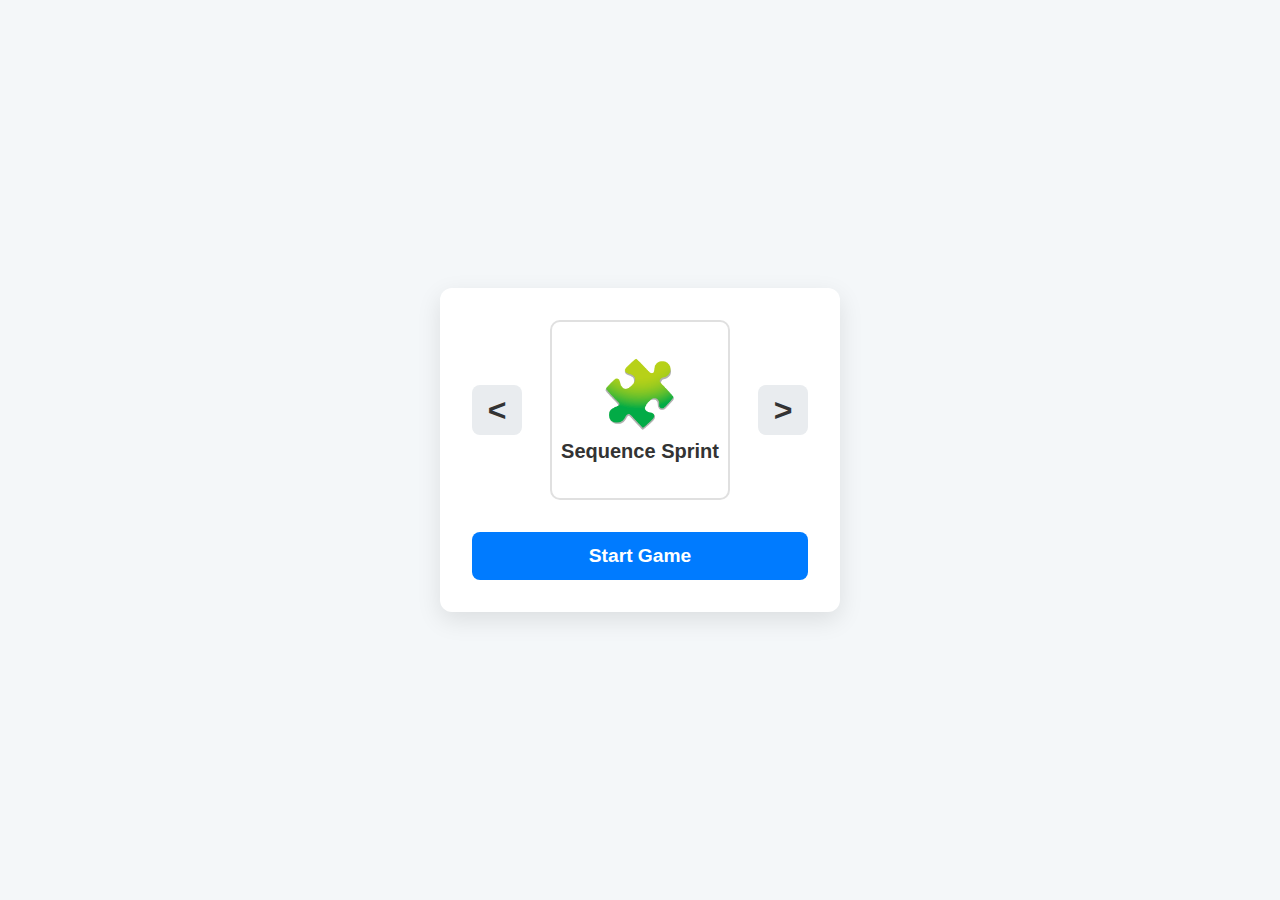
<file: index.html>
<!DOCTYPE html>
<html lang="en">
<head>
    <meta charset="UTF-8">
    <meta name="viewport" content="width=device-width, initial-scale=1.0">
    <title>Game Menu</title>
    <link rel="stylesheet" href="style.css">
</head>
<body>

    <main class="game-menu-container">
        <section class="game-selector">
            <button id="prev-btn" class="nav-btn" aria-label="Previous Game">&lt;</button>

            <div class="game-display">
                <div id="game-icon" aria-hidden="true"></div>
                <h2 id="game-name"></h2>
            </div>

            <button id="next-btn" class="nav-btn" aria-label="Next Game">&gt;</button>
        </section>

        <button id="start-btn">Start Game</button>
    </main>

    <script src="script.js" defer></script>
</body>
</html>
</file>
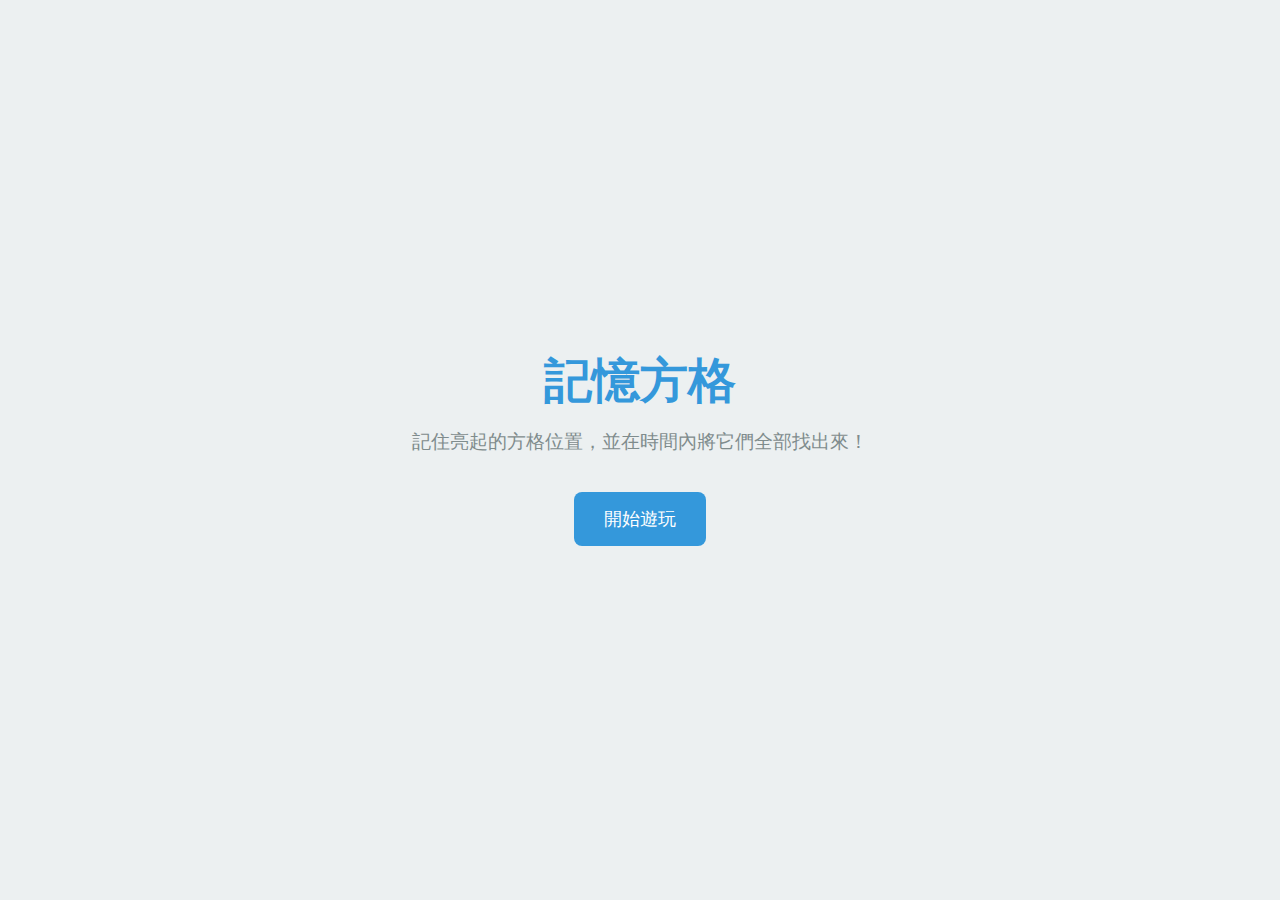
<file: games/memory_grids/index.html>
<!DOCTYPE html>
<html lang="zh-Hant">
<head>
    <meta charset="UTF-8">
    <meta name="viewport" content="width=device-width, initial-scale=1.0">
    <title>記憶方格 (Memory Grid)</title>
    <link rel="stylesheet" href="style.css">
</head>
<body>

    <div id="start-page" class="page active">
        <div class="container">
            <h1 class="title">記憶方格</h1>
            <p class="description">記住亮起的方格位置，並在時間內將它們全部找出來！</p>
            <button id="start-btn" class="btn">開始遊玩</button>
            <button id="mainpage-btn-1" class="btn btn-secondary">返回主頁面</button>
        </div>
    </div>

    <div id="game-page" class="page">
        <div class="game-header">
            <div class="stat">
                <span class="stat-label">關卡</span>
                <span id="level" class="stat-value">1</span>
            </div>
            <div class="stat">
                <span class="stat-label">分數</span>
                <span id="score" class="stat-value">0</span>
            </div>
            <div class="stat">
                <span class="stat-label">時間</span>
                <span id="time" class="stat-value">01:00</span>
            </div>
        </div>
        <div id="grid-container" class="grid-container">
            </div>
        <div class="game-footer">
            <p id="hint" class="hint">準備開始...</p>
        </div>
    </div>

    <div id="end-page" class="page">
        <div class="container">
            <h1 class="title">記憶方格</h1>
            <h2 class="subtitle">遊戲結束</h2>
            <p class="final-score-text">您的最終分數為</p>
            <p id="final-score" class="final-score-value">0</p>
            <button id="restart-btn" class="btn">再玩一次</button>
            <button  id="mainpage-btn-2" class="btn btn-secondary">返回主頁面</button>
        </div>
    </div>

    <script src="script.js"></script>
</body>
</html>
</file>
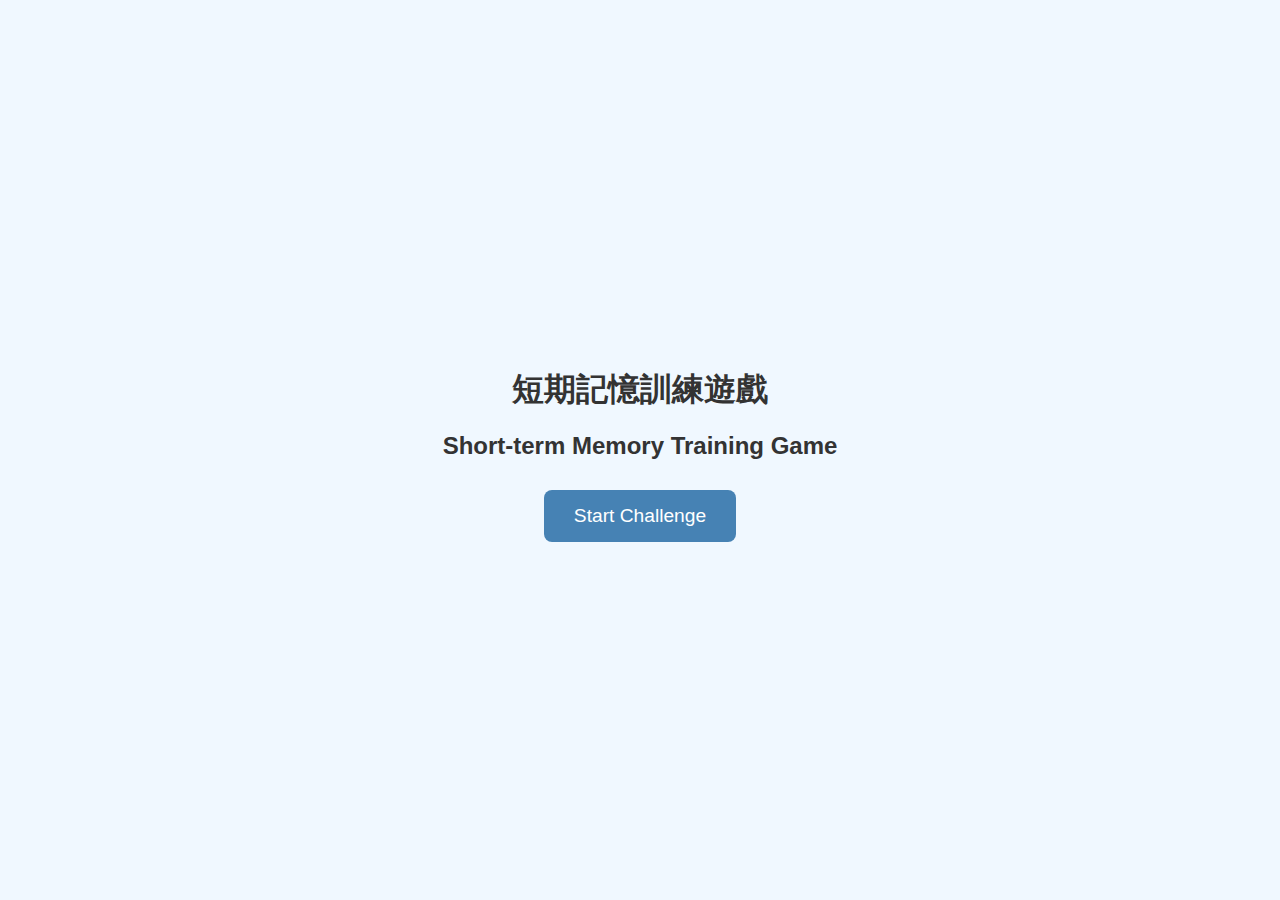
<file: games/sequence_sprint/index.html>
<!DOCTYPE html>
<html lang="en">
<head>
    <meta charset="UTF-8">
    <meta name="viewport" content="width=device-width, initial-scale=1.0">
    <title>Short-term Memory Training Game</title>
    <link rel="stylesheet" href="style.css">
</head>
<body>
    <div class="game-container">
        <div id="start-screen" class="screen active">
            <h1>短期記憶訓練遊戲</h1>
            <h2>Short-term Memory Training Game</h2>
            <button id="start-btn" class="btn">Start Challenge</button>
            <button id="mainpage-btn-1" class="btn">Back to Main Page</button>
        </div>
        <div id="game-screen" class="screen">
            <header class="game-header">
                <div class="info-box">
                    <span>Level</span>
                    <span id="level-display">1</span>
                </div>
                <div class="info-box">
                    <span>Score</span>
                    <span id="score-display">0</span>
                </div>
                <div class="info-box">
                    <span>Time</span>
                    <span id="timer-display">01:00</span>
                </div>
            </header>
            <div id="game-grid"></div>
            <div id="message-area"></div>
        </div>
        <div id="end-screen" class="screen">
            <h1>Game Over</h1>
            <p>Your Final Score:</p>
            <h2 id="final-score">0</h2>
            <button id="restart-btn" class="btn">Play Again</button>
            <button id="mainpage-btn-2" class="btn">Back to Main Page</button>
        </div>
        
    </div>

    <script src="script.js"></script>
</body>
</html>
</file>
<file: games/memory_grids/style.css>
/* style.css */

/* --- 基本設定與變數 --- */
:root {
    --primary-color: #3498db;  /* 主題藍色 */
    --success-color: #2ecc71;  /* 成功綠色 */
    --error-color: #e74c3c;    /* 錯誤紅色 */
    --light-color: #ecf0f1;    /* 淺色背景 */
    --dark-color: #2c3e50;     /* 深色文字 */
    --grid-bg: #bdc3c7;       /* 方格預設背景 */
    --grid-gap: 8px;
    font-family: 'Helvetica Neue', Arial, '蘋方-繁', 'Microsoft JhengHei', sans-serif;
}

* {
    box-sizing: border-box;
    margin: 0;
    padding: 0;
}

body {
    display: flex;
    justify-content: center;
    align-items: center;
    min-height: 100vh;
    background-color: var(--light-color);
    color: var(--dark-color);
}

/* --- 頁面佈局與切換 --- */
.page {
    display: none; /* 預設隱藏所有頁面 */
    width: 100%;
    max-width: 600px;
    padding: 20px;
    flex-direction: column;
    align-items: center;
    text-align: center;
}

.page.active {
    display: flex; /* 只顯示有 active class 的頁面 */
}

.container {
    width: 100%;
}

/* --- 通用元件 --- */
.title {
    font-size: 3rem;
    color: var(--primary-color);
    margin-bottom: 1rem;
}

.description, .subtitle {
    font-size: 1.2rem;
    margin-bottom: 2rem;
    color: #7f8c8d;
}

.btn {
    background-color: var(--primary-color);
    color: white;
    border: none;
    padding: 15px 30px;
    font-size: 1.1rem;
    border-radius: 8px;
    cursor: pointer;
    transition: background-color 0.3s ease, transform 0.1s ease;
    margin: 5px;
}

.btn:hover {
    background-color: #2980b9;
}

.btn:active {
    transform: translateY(2px);
}

.btn-secondary {
    background-color: transparent;
    color: var(--dark-color);
    border: 2px solid var(--grid-bg);
}

.btn-secondary:hover {
    background-color: var(--grid-bg);
}

/* --- 遊玩頁面 spezifische Stile --- */
.game-header {
    display: flex;
    justify-content: space-between;
    width: 100%;
    padding: 0 10px;
    margin-bottom: 20px;
}

.stat {
    background-color: white;
    padding: 10px 20px;
    border-radius: 8px;
    flex-grow: 1;
    margin: 0 5px;
}

.stat-label {
    display: block;
    font-size: 0.8rem;
    color: #7f8c8d;
}

.stat-value {
    font-size: 1.5rem;
    font-weight: bold;
}

.game-footer {
    margin-top: 20px;
    font-size: 1.2rem;
    font-weight: bold;
}

/* --- 方格陣列 --- */
.grid-container {
    display: grid;
    gap: var(--grid-gap);
    width: 100%;
    /* JavaScript 會設定 grid-template-columns */
}

.grid-cell {
    width: 100%;
    aspect-ratio: 1 / 1; /* 保持方塊為正方形 */
    background-color: var(--grid-bg);
    border-radius: 6px;
    transition: background-color 0.2s ease, transform 0.2s ease;
}

/* 方格狀態 */
.grid-cell.clickable {
    cursor: pointer;
}

.grid-cell.clickable:hover {
    transform: scale(1.05);
}

.grid-cell.highlight {
    background-color: var(--primary-color);
}

.grid-cell.correct {
    background-color: var(--success-color);
    transform: scale(0.9);
}

.grid-cell.incorrect {
    background-color: var(--error-color);
    animation: shake 0.5s;
}

@keyframes shake {
    0%, 100% { transform: translateX(0); }
    25% { transform: translateX(-5px); }
    75% { transform: translateX(5px); }
}


/* --- 結束頁面 --- */
.final-score-text {
    font-size: 1.2rem;
    margin-top: 2rem;
}

.final-score-value {
    font-size: 4rem;
    font-weight: bold;
    color: var(--primary-color);
    margin-bottom: 2rem;
}


/* --- 響應式設計 --- */
@media (max-width: 480px) {
    .title {
        font-size: 2.5rem;
    }
    .description, .subtitle {
        font-size: 1rem;
    }
    .stat-value {
        font-size: 1.2rem;
    }
    .stat {
        padding: 8px 10px;
    }
    :root {
        --grid-gap: 5px;
    }
}
</file>
<file: games/sequence_sprint/style.css>
:root {
    --primary-bg: #f0f8ff; /* Alice Blue */
    --grid-bg: #dcedff;
    --cell-bg: #ffffff;
    --cell-border: #b0c4de; /* Light Steel Blue */
    --highlight-color: #ffd700; /* Gold */
    --correct-color: #98fb98; /* Pale Green */
    --incorrect-color: #ffcccb; /* Light Coral */
    --text-color: #333;
    --button-bg: #4682b4; /* Steel Blue */
    --button-hover-bg: #5a9bd8;
    --font-family: 'Segoe UI', Tahoma, Geneva, Verdana, sans-serif;
}

body {
    margin: 0;
    font-family: var(--font-family);
    display: flex;
    justify-content: center;
    align-items: center;
    min-height: 100vh;
    background-color: var(--primary-bg);
    color: var(--text-color);
}

.game-container {
    width: 100%;
    max-width: 600px;
    padding: 20px;
    box-sizing: border-box;
}

/* Screen Management */
.screen {
    display: none;
    flex-direction: column;
    align-items: center;
    text-align: center;
}

.screen.active {
    display: flex;
}

h1, h2 {
    margin: 10px 0;
}

.btn {
    padding: 15px 30px;
    font-size: 1.2rem;
    cursor: pointer;
    border: none;
    border-radius: 8px;
    background-color: var(--button-bg);
    color: white;
    transition: background-color 0.3s;
    margin-top: 20px;
}

.btn:hover {
    background-color: var(--button-hover-bg);
}

/* Game Screen Styles */
.game-header {
    display: flex;
    justify-content: space-around;
    width: 100%;
    margin-bottom: 20px;
    font-size: 1.2rem;
}

.info-box {
    background-color: white;
    padding: 10px 20px;
    border-radius: 8px;
    box-shadow: 0 2px 4px rgba(0,0,0,0.1);
    min-width: 80px;
    text-align: center;
}

.info-box span {
    display: block;
}

.info-box span:first-child {
    font-size: 0.9rem;
    color: #777;
}

#game-grid {
    display: grid;
    grid-template-columns: repeat(6, 1fr);
    grid-template-rows: repeat(5, 1fr);
    gap: 8px;
    width: 100%;
    aspect-ratio: 6 / 5;
    background-color: var(--grid-bg);
    padding: 8px;
    border-radius: 8px;
}

.cell {
    background-color: var(--cell-bg);
    border: 1px solid var(--cell-border);
    border-radius: 5px;
    display: flex;
    justify-content: center;
    align-items: center;
    font-size: 1.5rem;
    font-weight: bold;
    cursor: not-allowed;
    transition: background-color 0.2s ease-in-out, transform 0.1s;
}

.cell.clickable {
    cursor: pointer;
}

.cell.selected {
    background-color: var(--highlight-color);
}

.cell.showing-number {
    background-color: var(--highlight-color);
}

.cell.correct {
    background-color: var(--correct-color);
    transform: scale(1.05);
}

.cell.incorrect {
    background-color: var(--incorrect-color);
    transform: scale(0.95);
}

#message-area {
    margin-top: 15px;
    font-size: 1.5rem;
    font-weight: bold;
    height: 30px;
}
</file>
<file: style.css>
/* Basic Resets and Global Styles */
:root {
    --primary-bg: #f4f7f9;
    --menu-bg: #ffffff;
    --font-color: #333;
    --accent-color: #007bff;
    --accent-hover: #0056b3;
    --shadow-color: rgba(0, 0, 0, 0.1);
    --border-color: #e0e0e0;
}

* {
    margin: 0;
    padding: 0;
    box-sizing: border-box;
}

body {
    font-family: -apple-system, BlinkMacSystemFont, 'Segoe UI', Roboto, Helvetica, Arial, sans-serif;
    background-color: var(--primary-bg);
    color: var(--font-color);
    /* Center the menu on the page */
    display: flex;
    justify-content: center;
    align-items: center;
    min-height: 100vh;
}

/* Main Menu Container */
.game-menu-container {
    background-color: var(--menu-bg);
    padding: 2rem;
    border-radius: 12px;
    box-shadow: 0 8px 25px var(--shadow-color);
    text-align: center;
    width: 90%;
    max-width: 400px;
}

/* Game Selector: houses the arrows and the display window */
.game-selector {
    display: flex;
    justify-content: space-between;
    align-items: center;
    margin-bottom: 2rem;
}

/* The main display window for the game icon and name */
.game-display {
    display: flex;
    flex-direction: column;
    justify-content: center;
    align-items: center;
    width: 180px; /* Fixed width for stability */
    height: 180px;
    border: 2px solid var(--border-color);
    border-radius: 10px;
    transition: transform 0.2s ease-in-out;
}

/* Style for the game icon (emoji) */
#game-icon {
    font-size: 4rem; /* Large icon for visibility */
    margin-bottom: 0.5rem;
}

/* Style for the game name */
#game-name {
    font-size: 1.25rem;
    font-weight: 600;
}

/* Base styles for all buttons */
button {
    cursor: pointer;
    border: none;
    border-radius: 8px;
    font-size: 1.2rem;
    font-weight: bold;
    transition: background-color 0.2s ease, transform 0.1s ease;
}

button:active {
    transform: scale(0.95);
}

/* Arrow navigation buttons */
.nav-btn {
    background-color: #e9ecef;
    color: var(--font-color);
    width: 50px;
    height: 50px;
    font-size: 2rem;
    line-height: 50px; /* Vertically center text */
}

.nav-btn:hover {
    background-color: #dee2e6;
}

/* Start Game button */
#start-btn {
    background-color: var(--accent-color);
    color: white;
    padding: 0.8rem 1.5rem;
    width: 100%; /* Make the button take full width of the container */
}

#start-btn:hover {
    background-color: var(--accent-hover);
}
</file>
